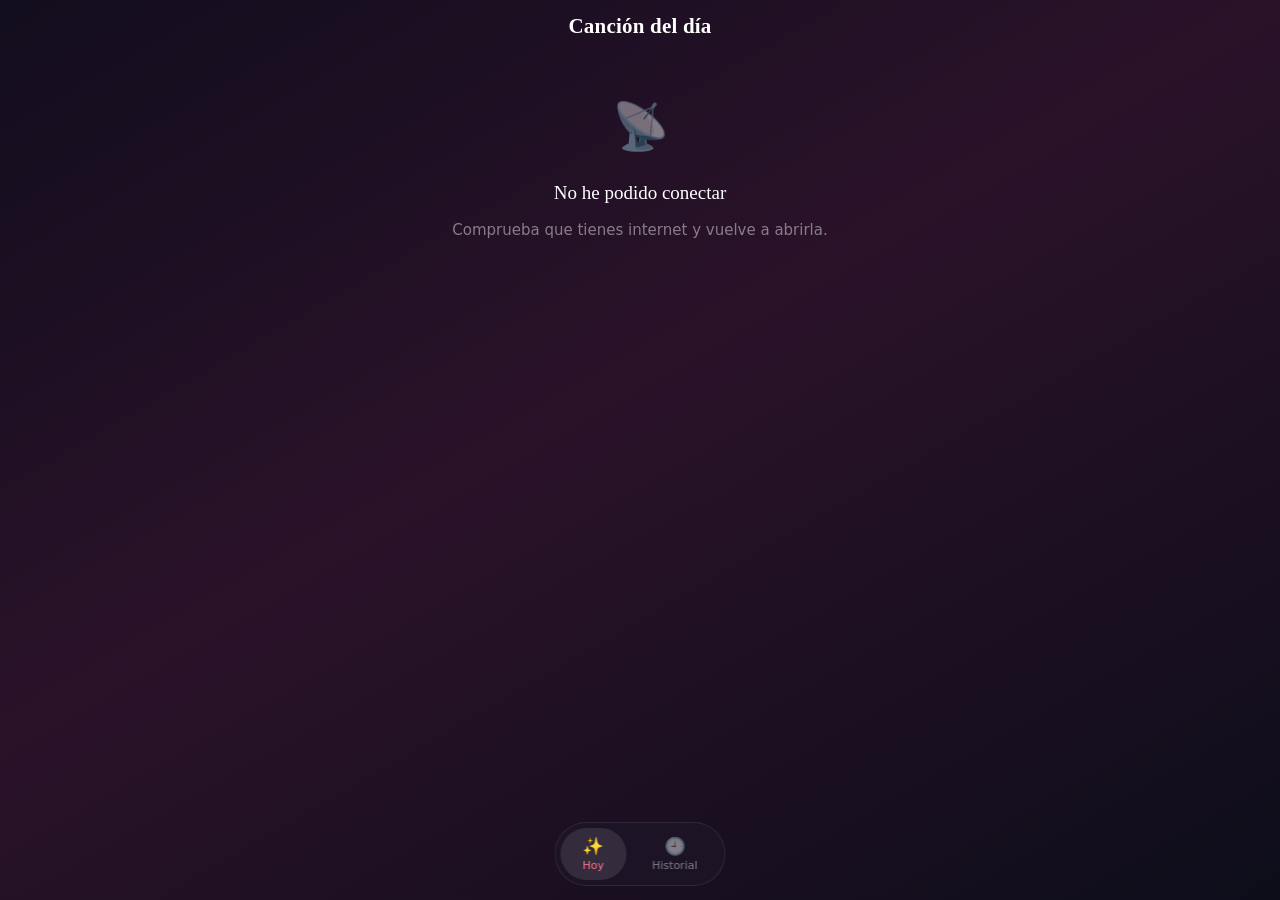
<file: index.html>
<!DOCTYPE html>
<html lang="es">
<head>
<meta charset="utf-8">
<meta name="viewport" content="width=device-width, initial-scale=1, viewport-fit=cover, maximum-scale=1">
<title>Canción del día</title>
<meta name="theme-color" content="#120d1e">
<meta name="apple-mobile-web-app-capable" content="yes">
<meta name="apple-mobile-web-app-status-bar-style" content="black-translucent">
<meta name="apple-mobile-web-app-title" content="Canción del día">
<link rel="manifest" href="manifest.webmanifest">
<link rel="apple-touch-icon" href="icon-180.png">
<link rel="stylesheet" href="app.css">
</head>
<body>

<header class="cabecera">
  <h1 id="titulo-app">Canción del día</h1>
  <div class="contador" id="contador"></div>
</header>

<main>
  <!-- HOY -->
  <section class="vista activa" id="vista-hoy"></section>

  <!-- HISTORIAL -->
  <section class="vista" id="vista-historial"></section>
</main>

<nav class="pestanas">
  <button class="pestana activa" data-vista="hoy">
    <span class="ico">✨</span><span>Hoy</span>
  </button>
  <button class="pestana" data-vista="historial">
    <span class="ico">🕘</span><span>Historial</span>
  </button>
</nav>

<div class="modal" id="modal">
  <button class="cerrar-modal" id="cerrar-modal" aria-label="Cerrar">✕</button>
  <div id="modal-contenido"></div>
</div>

<script>
  window.INSTALAR = {
    id: 'app',
    titulo: 'Tenla en tu pantalla de inicio',
    texto: 'Así se abre como una app, a un solo toque, y funciona sin conexión.'
  };
</script>
<script src="app.js"></script>
<script src="instalar.js"></script>
</body>
</html>
</file>
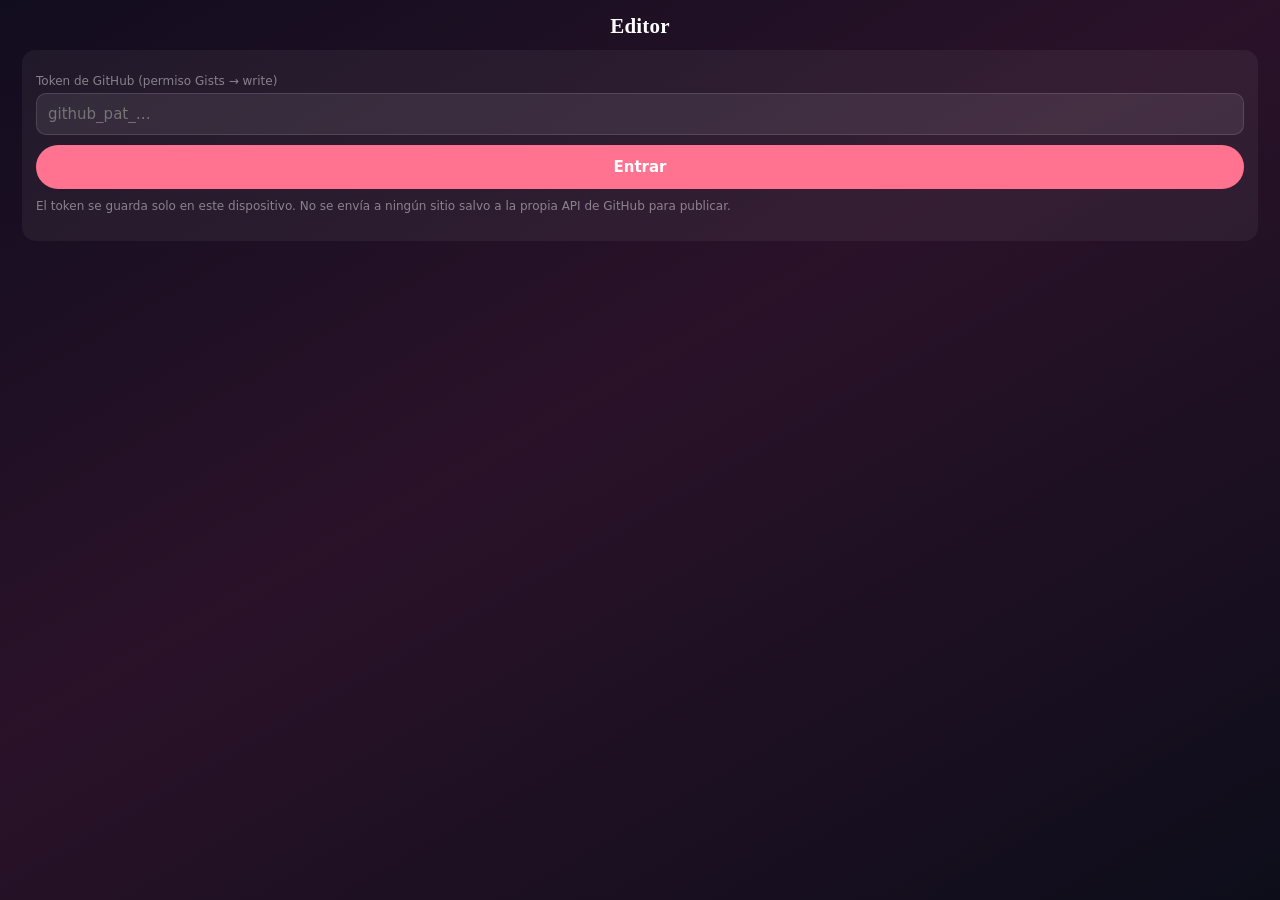
<file: editor.html>
<!DOCTYPE html>
<html lang="es">
<head>
<meta charset="utf-8">
<meta name="viewport" content="width=device-width, initial-scale=1, viewport-fit=cover">
<title>Editor — Canción del día</title>
<meta name="theme-color" content="#120d1e">
<meta name="apple-mobile-web-app-capable" content="yes">
<meta name="apple-mobile-web-app-status-bar-style" content="black-translucent">
<meta name="apple-mobile-web-app-title" content="Editor">
<meta name="robots" content="noindex, nofollow">
<link rel="apple-touch-icon" href="icon-180.png">
<link rel="stylesheet" href="app.css">
<style>
  body { padding-bottom: 40px; }
  .caja { background: rgba(255,255,255,.05); border-radius: 14px; padding: 14px; margin-bottom: 12px; }
  label { display: block; font-size: 12px; color: var(--texto-tenue); margin: 10px 0 5px; }
  input, textarea, select {
    width: 100%; padding: 11px; border-radius: 10px; font-size: 15px; font-family: inherit;
    background: rgba(255,255,255,.08); border: 1px solid rgba(255,255,255,.12); color: #fff;
  }
  textarea { min-height: 130px; resize: vertical; line-height: 1.5; }
  .btn {
    width: 100%; padding: 13px; border: 0; border-radius: 999px; font-size: 15px;
    font-weight: 600; font-family: inherit; cursor: pointer; margin-top: 10px;
    background: var(--acento); color: #fff;
  }
  .btn.gris { background: rgba(255,255,255,.12); }
  .btn.verde { background: var(--spotify); }
  .btn:disabled { opacity: .45; }
  .filtros { display: flex; gap: 6px; margin-bottom: 10px; }
  .filtros button {
    flex: 1; padding: 9px 4px; border: 0; border-radius: 10px; font-size: 12px;
    font-family: inherit; background: rgba(255,255,255,.08); color: var(--texto-tenue); cursor: pointer;
  }
  .filtros button.on { background: rgba(255,115,144,.25); color: var(--acento); }
  .estado { font-size: 13px; padding: 10px; border-radius: 10px; margin-top: 10px; display: none; }
  .estado.ok { display: block; background: rgba(29,185,84,.18); color: #6ee7a0; }
  .estado.mal { display: block; background: rgba(255,80,80,.18); color: #ff9b9b; }
  .estado.info { display: block; background: rgba(255,255,255,.08); color: var(--texto-tenue); }
  .resumen { display: flex; gap: 8px; text-align: center; margin-bottom: 12px; }
  .resumen div { flex: 1; background: rgba(255,255,255,.05); border-radius: 12px; padding: 10px 4px; }
  .resumen b { display: block; font-size: 19px; }
  .resumen span { font-size: 10px; color: var(--texto-tenue); }
  .aviso-caja { font-size: 12px; color: var(--texto-tenue); line-height: 1.5; margin-top: 8px; }
</style>
</head>
<body>

<header class="cabecera"><h1>Editor</h1><div class="contador" id="sub"></div></header>

<main>
  <!-- ACCESO -->
  <section class="vista activa" id="v-acceso">
    <div class="caja">
      <label>Token de GitHub (permiso Gists → write)</label>
      <input type="password" id="token" placeholder="github_pat_…" autocomplete="off">
      <button class="btn" id="btn-entrar">Entrar</button>
      <div class="estado" id="estado-acceso"></div>
      <p class="aviso-caja">El token se guarda solo en este dispositivo. No se envía a ningún sitio
      salvo a la propia API de GitHub para publicar.</p>
    </div>
  </section>

  <!-- LISTA -->
  <section class="vista" id="v-lista"></section>

  <!-- EDICIÓN -->
  <section class="vista" id="v-editar"></section>
</main>

<script>
  window.INSTALAR = {
    id: 'editor',
    titulo: 'Instala el editor',
    texto: 'Para escribir los textos desde el móvil sin buscar el enlace cada vez.'
  };
</script>
<script src="editor.js"></script>
<script src="instalar.js"></script>
</body>
</html>
</file>
<file: app.css>
:root {
  --fondo-1: #120d1e;
  --fondo-2: #2a1229;
  --fondo-3: #0d0d1a;
  --acento: #ff7390;
  --acento-suave: #ffb89e;
  --texto: #ffffff;
  --texto-tenue: rgba(255,255,255,.45);
  --texto-medio: rgba(255,255,255,.85);
  --spotify: #1db954;
}

* { box-sizing: border-box; -webkit-tap-highlight-color: transparent; }

html, body {
  margin: 0; padding: 0; height: 100%;
  background: var(--fondo-1);
  color: var(--texto);
  font-family: -apple-system, BlinkMacSystemFont, "Segoe UI", system-ui, sans-serif;
  overscroll-behavior-y: none;
}

body {
  background: linear-gradient(150deg, var(--fondo-1) 0%, var(--fondo-2) 45%, var(--fondo-3) 100%);
  background-attachment: fixed;
  min-height: 100dvh;
  display: flex; flex-direction: column;
  padding-top: env(safe-area-inset-top);
}

.cabecera { text-align: center; padding: 14px 16px 8px; flex-shrink: 0; }
.cabecera h1 {
  margin: 0; font-size: 21px; font-weight: 600;
  font-family: Georgia, "Times New Roman", serif;
  letter-spacing: .2px;
  -webkit-user-select: none; user-select: none;
}
.cabecera .contador { font-size: 12px; color: var(--texto-tenue); margin-top: 3px; }

main { flex: 1; overflow-y: auto; -webkit-overflow-scrolling: touch; padding: 0 22px; }
.vista { display: none; }
.vista.activa { display: block; }

/* ---------- botón descubrir ---------- */
.centro {
  min-height: 60dvh; display: flex; flex-direction: column;
  align-items: center; justify-content: center; gap: 26px; text-align: center;
}
.fecha-hoy { font-size: 15px; color: var(--texto-tenue); }

.boton-descubrir {
  width: 230px; height: 230px; border-radius: 50%; border: 0;
  background: radial-gradient(circle at 50% 45%, var(--acento) 0%, rgba(255,115,144,.55) 100%);
  box-shadow: 0 10px 40px rgba(255,115,144,.45);
  color: #fff; font-size: 21px; font-weight: 600; line-height: 1.25;
  font-family: inherit; cursor: pointer;
  display: flex; flex-direction: column; align-items: center; justify-content: center; gap: 10px;
  transition: transform .25s cubic-bezier(.34,1.56,.64,1);
}
.boton-descubrir:active { transform: scale(.9); }
.boton-descubrir svg { width: 40px; height: 40px; fill: currentColor; }
.pie-boton { font-size: 13px; color: var(--texto-tenue); }

/* ---------- tarjeta ---------- */
.tarjeta { padding-top: 6px; padding-bottom: 90px; text-align: center; animation: aparece .45s ease both; }
@keyframes aparece { from { opacity: 0; transform: scale(.96) } to { opacity: 1; transform: none } }

.tarjeta .fecha {
  font-size: 12px; letter-spacing: 1.6px; text-transform: uppercase;
  color: var(--texto-tenue); margin-bottom: 16px;
}
.portada-envoltorio {
  position: relative; display: block; width: 100%; max-width: 300px;
  margin: 0 auto 16px; border: 0; padding: 0; background: none; cursor: pointer;
}
.portada {
  width: 100%; aspect-ratio: 1; object-fit: cover;
  border-radius: 24px; display: block;
  background: rgba(255,255,255,.06);
  box-shadow: 0 14px 34px rgba(0,0,0,.5);
}
.portada-vacia { display: flex; align-items: center; justify-content: center; font-size: 46px; color: var(--texto-tenue); }
.icono-salir {
  position: absolute; right: 12px; bottom: 12px;
  width: 34px; height: 34px; border-radius: 50%; background: #fff; color: #000;
  display: flex; align-items: center; justify-content: center; font-size: 15px; font-weight: 700;
}
.titulo-cancion {
  font-family: Georgia, "Times New Roman", serif;
  font-size: 27px; font-weight: 700; margin: 0 0 6px; line-height: 1.15;
}
.artista { color: var(--acento-suave); font-size: 17px; font-weight: 600; margin: 0 0 16px; }
.nota {
  font-family: Georgia, "Times New Roman", serif;
  font-size: 16px; line-height: 1.65; color: var(--texto-medio);
  margin: 0 0 20px; white-space: pre-wrap;
}
.boton-spotify {
  display: flex; align-items: center; justify-content: center; gap: 9px;
  width: 100%; padding: 14px; border: 0; border-radius: 999px;
  background: var(--spotify); color: #fff; font-size: 15px; font-weight: 600;
  font-family: inherit; text-decoration: none; cursor: pointer;
}
.pregunta { font-size: 12px; color: var(--texto-tenue); margin: 22px 0 10px; }
.estrellas { display: flex; justify-content: center; gap: 10px; }
.estrella {
  font-size: 30px; line-height: 1; cursor: pointer; color: rgba(255,255,255,.3);
  background: none; border: 0; padding: 0; transition: transform .18s, color .18s;
}
.estrella.on { color: var(--acento-suave); }
.estrella:active { transform: scale(1.25); }

/* ---------- historial ---------- */
.lista { list-style: none; margin: 0; padding: 0 0 90px; }
.fila {
  display: flex; align-items: center; gap: 13px; padding: 10px;
  background: rgba(255,255,255,.05); border-radius: 14px; margin-bottom: 8px;
  cursor: pointer; border: 0; width: 100%; text-align: left; font-family: inherit; color: inherit;
}
.fila img, .fila .sin {
  width: 54px; height: 54px; border-radius: 10px; object-fit: cover; flex-shrink: 0;
  background: rgba(255,255,255,.08);
}
.fila .sin { display: flex; align-items: center; justify-content: center; font-size: 22px; }
.fila .info { min-width: 0; flex: 1; }
.fila .f-fecha { font-size: 11px; color: var(--texto-tenue); }
.fila .f-titulo { font-size: 14px; font-weight: 600; overflow: hidden; text-overflow: ellipsis; white-space: nowrap; }
.fila .f-titulo.pendiente { color: var(--acento-suave); }
.fila .f-estrellas { font-size: 10px; color: var(--acento-suave); letter-spacing: 1px; }
.cabecera-lista {
  display: flex; justify-content: space-between; align-items: center;
  color: var(--texto-tenue); font-size: 13px; padding: 4px 2px 12px;
}
.cabecera-lista button { background: none; border: 0; color: var(--texto-tenue); font-family: inherit; font-size: 13px; cursor: pointer; }

/* ---------- pestañas ---------- */
.pestanas {
  position: fixed; left: 50%; transform: translateX(-50%);
  bottom: calc(14px + env(safe-area-inset-bottom));
  display: flex; gap: 4px; padding: 5px;
  background: rgba(30,22,40,.82); backdrop-filter: blur(18px);
  border: 1px solid rgba(255,255,255,.09); border-radius: 999px; z-index: 10;
}
.pestana {
  border: 0; background: none; color: var(--texto-tenue); font-family: inherit;
  font-size: 11px; padding: 8px 22px; border-radius: 999px; cursor: pointer;
  display: flex; flex-direction: column; align-items: center; gap: 3px;
}
.pestana.activa { background: rgba(255,255,255,.1); color: var(--acento); }
.pestana .ico { font-size: 17px; }

/* ---------- modal ---------- */
.modal {
  position: fixed; inset: 0; z-index: 20; overflow-y: auto;
  background: linear-gradient(150deg, var(--fondo-1), var(--fondo-2) 45%, var(--fondo-3));
  padding: calc(20px + env(safe-area-inset-top)) 22px calc(30px + env(safe-area-inset-bottom));
  display: none;
}
.modal.abierto { display: block; }
.cerrar-modal {
  position: sticky; top: 0; margin-left: auto; display: block;
  background: rgba(255,255,255,.12); border: 0; color: #fff;
  width: 34px; height: 34px; border-radius: 50%; font-size: 17px; cursor: pointer;
}

.aviso { text-align: center; padding: 40px 20px; color: var(--texto-tenue); font-size: 15px; line-height: 1.6; }
.aviso .grande { font-size: 46px; display: block; margin-bottom: 14px; }
.aviso .mensaje { font-family: Georgia, serif; font-size: 19px; color: var(--texto); margin-bottom: 10px; }

/* ---------- panel de instalación ---------- */
#panel-instalar { position: fixed; inset: 0; z-index: 100; opacity: 0; transition: opacity .28s; }
#panel-instalar.visible { opacity: 1; }
.ins-fondo { position: absolute; inset: 0; background: rgba(0,0,0,.55); backdrop-filter: blur(3px); }
.ins-hoja {
  position: absolute; left: 10px; right: 10px;
  bottom: calc(10px + env(safe-area-inset-bottom));
  background: #1e1630; border: 1px solid rgba(255,255,255,.12);
  border-radius: 24px; padding: 24px 22px 18px; text-align: center;
  transform: translateY(18px); transition: transform .32s cubic-bezier(.2,.9,.3,1);
  box-shadow: 0 -8px 40px rgba(0,0,0,.5);
}
#panel-instalar.visible .ins-hoja { transform: none; }
.ins-icono { width: 62px; height: 62px; border-radius: 14px; margin-bottom: 12px; }
.ins-hoja h2 { margin: 0 0 6px; font-size: 19px; font-family: Georgia, serif; }
.ins-sub { margin: 0 0 18px; font-size: 14px; color: var(--texto-tenue); line-height: 1.45; }
.ins-pasos { list-style: none; margin: 0 0 16px; padding: 0; text-align: left; }
.ins-pasos li {
  display: flex; align-items: center; gap: 12px; font-size: 14.5px;
  padding: 11px 12px; background: rgba(255,255,255,.06);
  border-radius: 13px; margin-bottom: 8px; line-height: 1.35;
}
.ins-ico { flex-shrink: 0; color: var(--acento); display: flex; align-items: center; }
.ins-pasos li > span:last-child { flex: 1; }
.ins-nota { font-size: 14px; color: var(--texto-medio); margin: 0 0 16px; line-height: 1.5; }
.ins-btn {
  width: 100%; padding: 13px; border: 0; border-radius: 999px; background: var(--acento);
  color: #fff; font-size: 15px; font-weight: 600; font-family: inherit; cursor: pointer;
}
.ins-cerrar {
  width: 100%; padding: 11px; border: 0; background: none; margin-top: 4px;
  color: var(--texto-tenue); font-size: 14px; font-family: inherit; cursor: pointer;
}
</file>
